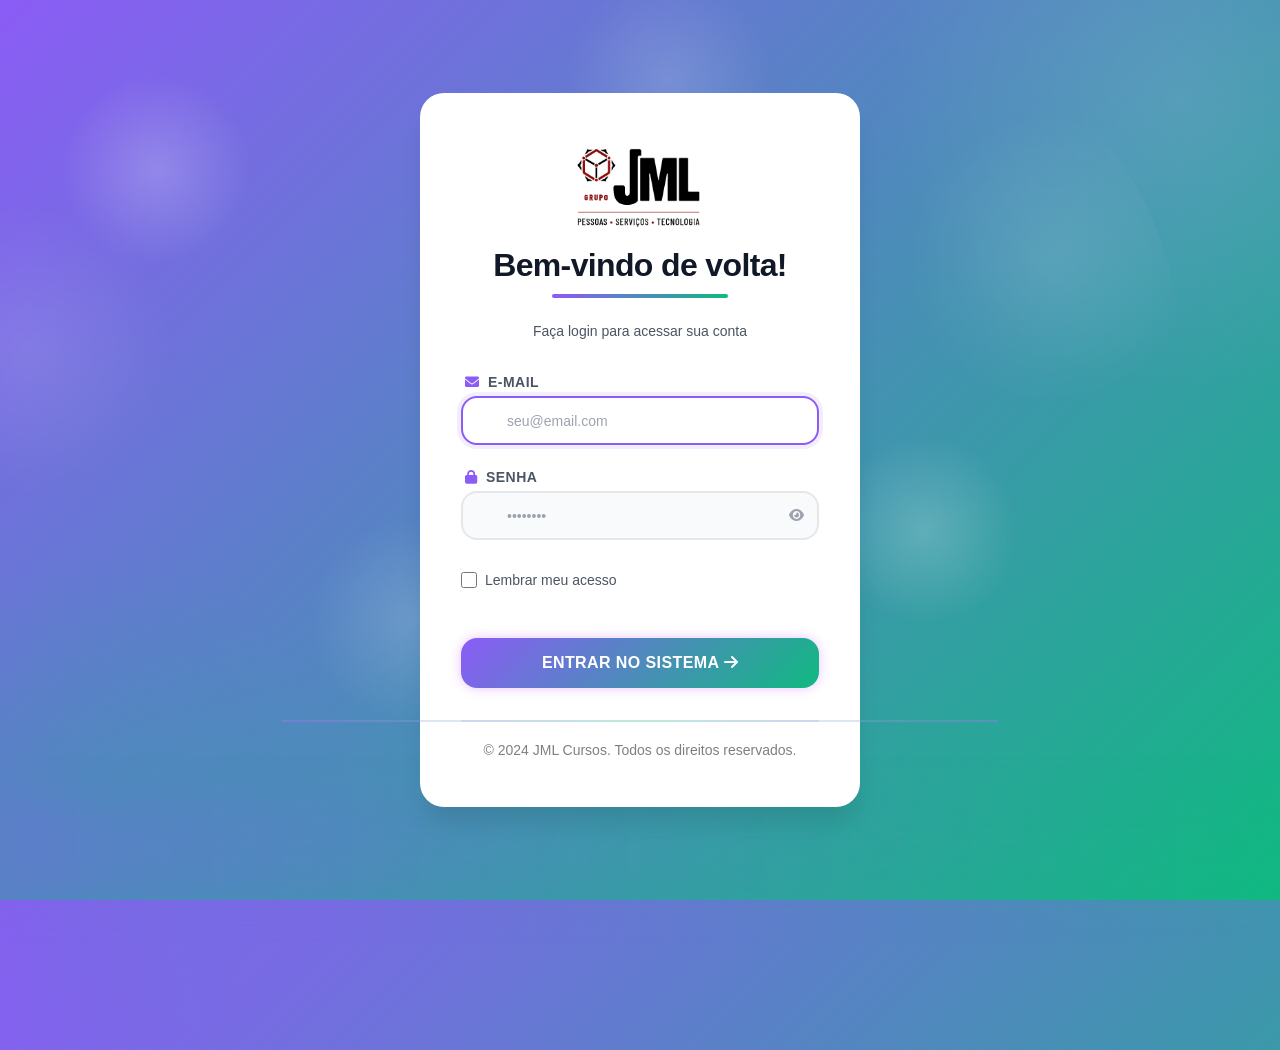
<file: login.html>
<!DOCTYPE html>
<html lang="pt-BR">

<head>
    <meta charset="UTF-8">
    <meta name="viewport" content="width=device-width, initial-scale=1.0">
    <meta http-equiv="X-UA-Compatible" content="IE=edge">

    <title>Login | JML Cursos</title>
    <meta name="description" content="Faça login para acessar o dashboard do JML Cursos">

    <!-- CSS externo -->
    <link rel="stylesheet" href="css/style.css">
    <link rel="stylesheet" href="css/login.css">

    <!-- Font Awesome para ícones -->
    <link rel="stylesheet" href="https://cdnjs.cloudflare.com/ajax/libs/font-awesome/6.0.0/css/all.min.css">

    <!-- Favicon -->
    <link rel="icon" type="image/x-icon" href="favicon.ico">
</head>

<body class="login-page">

    <!-- Estrelas cadentes -->
    <div class="shooting-star"></div>
    <div class="shooting-star"></div>
    <div class="shooting-star"></div>
    <div class="shooting-star"></div>
    <div class="shooting-star"></div>

    <!-- Elementos animados do fundo -->
    <div class="floating-circle"></div>
    <div class="waves"></div>

    <main class="login-container">

        <div class="login-header">
            <img src="img-logo\image.png" alt="JML Cursos" class="login-logo" width="180" height="60">

            <h1 class="login-title">Bem-vindo de volta!</h1>
            <p class="login-subtitle">Faça login para acessar sua conta</p>
        </div>

        <!-- Alertas com ícones -->
        <div class="login-alert" id="loginAlert" role="alert" hidden>
            <i class="fas fa-exclamation-circle alert-icon"></i>
            <span class="alert-message"></span>
        </div>

        <form id="formLogin" class="login-form" method="POST" action="php/login.php">

            <div class="form-group">
                <label for="email" class="form-label">
                    <i class="fas fa-envelope"></i>
                    E-mail
                </label>
                <div class="input-container">
                    <input type="email" id="email" name="email" class="form-input" placeholder="seu@email.com" required
                        autocomplete="email" autofocus>
                </div>
            </div>

            <div class="form-group">
                <label for="senha" class="form-label">
                    <i class="fas fa-lock"></i>
                    Senha
                </label>
                <div class="input-container">
                    <input type="password" id="senha" name="senha" class="form-input" placeholder="••••••••" required
                        autocomplete="current-password" minlength="6">
                    <button type="button" class="password-toggle" id="toggleSenha">
                        <i class="fas fa-eye"></i>
                    </button>
                </div>
            </div>

            <div class="form-options">
                <label class="checkbox-label">
                    <input type="checkbox" name="lembrar" id="lembrar">
                    <span class="checkbox-text">Lembrar meu acesso</span>
                </label>


            </div>

            <button type="submit" class="btn-login" id="btnLogin">
                <span>Entrar no sistema</span>
                <i class="fas fa-arrow-right"></i>
            </button>




        </form>

        <footer class="login-footer">
            <p>&copy; 2024 JML Cursos. Todos os direitos reservados.</p>
        </footer>

    </main>

    <!-- Scripts -->
    <script src="js/modules/login.js"></script>
    <script>
        // Função para mostrar/esconder senha
        // CORREÇÃO: Inverter a lógica do olho
        document.getElementById('toggleSenha')?.addEventListener('click', function () {
            const senhaInput = document.getElementById('senha');
            const icon = this.querySelector('i');

            if (senhaInput.type === 'password') {
                senhaInput.type = 'text';
                icon.classList.remove('fa-eye-slash'); // ANTES: fa-eye
                icon.classList.add('fa-eye'); // ANTES: fa-eye-slash
            } else {
                senhaInput.type = 'password';
                icon.classList.remove('fa-eye'); // ANTES: fa-eye-slash
                icon.classList.add('fa-eye-slash'); // ANTES: fa-eye
            }
        });

        // Animação do botão de login
        document.getElementById('formLogin')?.addEventListener('submit', function (e) {
            const btnLogin = document.getElementById('btnLogin');
            btnLogin.classList.add('loading');

            // Simulação (remover isso quando integrado com PHP)
            setTimeout(() => {
                btnLogin.classList.remove('loading');
            }, 2000);
        });

        // Validação em tempo real
        document.getElementById('email')?.addEventListener('input', function () {
            if (this.validity.valid) {
                this.style.borderColor = '#10b981';
            } else {
                this.style.borderColor = '#ef4444';
            }
        });

        document.getElementById('senha')?.addEventListener('input', function () {
            if (this.value.length >= 6) {
                this.style.borderColor = '#10b981';
            } else if (this.value.length > 0) {
                this.style.borderColor = '#ef4444';
            } else {
                this.style.borderColor = '#e5e7eb';
            }
        });
    </script>
</body>

</html>
</file>
<file: css/style.css>
/* ==========================
   LOGIN PAGE - JML STYLE
   Inspirado no seu CSS principal
========================== */

/* Usando as mesmas variáveis do seu tema */
:root {
    --bg-dark: #0c0f1a;
    --jml-purple: #c86bff;
    --jml-purple-glow: #e0aaff;
    --jml-green: #35ff8a;
    --jml-green-glow: #7dffb2;
    --text-white: #ffffff;
    --text-main: #1a1f36;
    --bg-light: #eef1f6;
}

.login-page {
    min-height: 100vh;
    display: flex;
    align-items: center;
    justify-content: center;
    background: var(--bg-light);
    font-family: 'Segoe UI', Roboto, sans-serif;
    margin: 0;
    padding: 20px;
    position: relative;
    overflow: hidden;
}

/* Efeito de fundo com gradiente igual ao do header */
.login-page::before {
    content: "";
    position: absolute;
    inset: 0;
    background: radial-gradient(circle at 20% 50%,
            rgba(200, 107, 255, 0.15),
            transparent 40%),
        radial-gradient(circle at 80% 50%,
            rgba(53, 255, 138, 0.15),
            transparent 40%);
    pointer-events: none;
}

/* Container principal - igual aos cards do dashboard */
.login-container {
    background: #ffffff;
    width: 100%;
    max-width: 440px;
    padding: 48px 40px;
    border-radius: 16px;
    box-shadow: 0 0 30px rgba(0,0,0,0.05);
    border: 1px solid #dee2e6;
    position: relative;
    z-index: 1;
    transition: all 0.3s ease;
}

/* Efeito de borda com gradiente igual aos cards da home */
.login-container::before {
    content: "";
    position: absolute;
    inset: 0;
    border-radius: 16px;
    padding: 1px;
    background: linear-gradient(120deg,
            var(--jml-purple),
            var(--jml-green));
    -webkit-mask: 
        linear-gradient(#fff 0 0) content-box, 
        linear-gradient(#fff 0 0);
    mask: 
        linear-gradient(#fff 0 0) content-box, 
        linear-gradient(#fff 0 0);
    -webkit-mask-composite: xor;
    mask-composite: exclude;
    opacity: 0;
    transition: 0.3s ease;
    pointer-events: none;
}

.login-container:hover::before {
    opacity: 1;
}

/* Header do login */
.login-header {
    text-align: center;
    margin-bottom: 32px;
}

.login-title {
    font-size: 28px;
    font-weight: 800;
    color: var(--text-main);
    margin-bottom: 8px;
    position: relative;
    display: inline-block;
}

/* Linha decorativa igual ao dashboard-header h2::after */
.login-title::after {
    content: "";
    display: block;
    width: 60%;
    height: 4px;
    margin: 10px auto 0;
    border-radius: 4px;
    background: linear-gradient(90deg,
            var(--jml-purple),
            var(--jml-green));
}

.login-subtitle {
    font-size: 16px;
    color: #6c757d;
    margin-top: 15px;
}

/* Alertas - estilo igual ao ranking-item */
.login-alert {
    padding: 14px 18px;
    border-radius: 10px;
    margin-bottom: 24px;
    font-size: 14px;
    text-align: center;
    display: none;
    border: 1px solid;
    position: relative;
    background: #f8f9fa;
}

.login-alert.show {
    display: block;
}

.alert-erro {
    background: #f8f9fa;
    color: #dc3545;
    border-color: #e9ecef;
    border-left: 4px solid #dc3545;
}

/* Formulário */
.login-form {
    display: flex;
    flex-direction: column;
    gap: 20px;
}

.form-group {
    display: flex;
    flex-direction: column;
    gap: 8px;
}

.form-label {
    font-size: 11px;
    font-weight: 700;
    text-transform: uppercase;
    letter-spacing: 0.5px;
    color: #64748b;
}

/* Inputs estilo select do dashboard */
.form-input {
    background: #f1f5f9;
    border: 1px solid #cbd5e1;
    border-radius: 8px;
    padding: 12px 16px;
    color: #1e293b;
    font-size: 14px;
    font-weight: 500;
    outline: none;
    transition: all 0.2s ease;
    width: 100%;
}

.form-input:focus {
    border-color: var(--jml-purple);
    background: #fff;
    box-shadow: 0 0 0 3px rgba(200, 107, 255, 0.1);
}

.form-input::placeholder {
    color: #94a3b8;
    font-weight: 400;
}

/* Checkbox estilo */
.form-options {
    display: flex;
    align-items: center;
    gap: 12px;
    margin: 10px 0;
}

.checkbox-label {
    display: flex;
    align-items: center;
    gap: 8px;
    cursor: pointer;
    font-size: 14px;
    color: #6c757d;
    transition: 0.2s ease;
}

.checkbox-label:hover {
    color: var(--text-main);
}

.checkbox-label input[type="checkbox"] {
    width: 16px;
    height: 16px;
    cursor: pointer;
    accent-color: var(--jml-purple);
}

/* Botão - estilo igual aos botões do ranking */
.btn-login {
    background: linear-gradient(120deg,
            rgba(200, 107, 255, 0.8),
            rgba(53, 255, 138, 0.8));
    color: #fff;
    border: none;
    padding: 14px;
    border-radius: 50px;
    font-size: 14px;
    font-weight: 600;
    cursor: pointer;
    transition: all 0.3s ease;
    text-transform: uppercase;
    letter-spacing: 1px;
    position: relative;
    overflow: hidden;
    box-shadow: 0 0 12px rgba(200, 107, 255, 0.4);
}

.btn-login:hover:not(:disabled) {
    transform: scale(1.02);
    box-shadow: 0 0 18px rgba(53, 255, 138, 0.6);
}

.btn-login:active:not(:disabled) {
    transform: scale(0.98);
}

.btn-login:disabled {
    opacity: 0.6;
    cursor: not-allowed;
    filter: grayscale(0.3);
}

/* Footer igual ao main-footer */
.login-footer {
    margin-top: 32px;
    padding: 20px 0 0;
    border-top: 2px solid rgba(200, 107, 255, 0.2);
    text-align: center;
    position: relative;
}

.login-footer p {
    font-size: 14px;
    color: rgba(0, 0, 0, 0.5);
    margin: 0;
}

/* Efeito de brilho no footer */
.login-footer::after {
    content: "";
    position: absolute;
    top: -2px;
    left: -50%;
    width: 200%;
    height: 2px;
    background: linear-gradient(90deg,
            #c86bff,
            #35ff8a,
            #c86bff);
    animation: gradientMove 4s linear infinite;
    opacity: 0.3;
}

/* Animações */
@keyframes gradientMove {
    0% { transform: translateX(-50%); }
    100% { transform: translateX(50%); }
}

/* Responsivo */
@media (max-width: 480px) {
    .login-container {
        padding: 32px 24px;
    }
    
    .login-title {
        font-size: 24px;
    }
    
    .btn-login {
        padding: 12px;
    }
}

/* Loading state do botão */
.btn-login.loading {
    position: relative;
    color: transparent;
}

.btn-login.loading::after {
    content: "";
    position: absolute;
    width: 20px;
    height: 20px;
    top: 50%;
    left: 50%;
    margin-left: -10px;
    margin-top: -10px;
    border: 2px solid #fff;
    border-radius: 50%;
    border-top-color: transparent;
    animation: spinner 0.6s linear infinite;
}

@keyframes spinner {
    to { transform: rotate(360deg); }
}
</file>
<file: css/login.css>
/* ==========================
   VARIÁVEIS GLOBAIS
========================== */
:root {
    /* Cores principais JML */
    --jml-purple: #8b5cf6;
    --jml-purple-light: #a78bfa;
    --jml-purple-dark: #7c3aed;
    --jml-green: #10b981;
    --jml-green-light: #34d399;
    --jml-green-dark: #059669;
    
    /* Cores de texto */
    --text-primary: #111827;
    --text-secondary: #4b5563;
    --text-tertiary: #9ca3af;
    --text-white: #ffffff;
    
    /* Cores de fundo */
    --bg-primary: #ffffff;
    --bg-secondary: #f9fafb;
    --bg-gradient-start: #f5f3ff;
    --bg-gradient-end: #ecfdf5;
    
    /* Cores de borda e estado */
    --border-light: #e5e7eb;
    --border-focus: #8b5cf6;
    --shadow-color: rgba(139, 92, 246, 0.1);
    --error-color: #ef4444;
    --success-color: #10b981;
    
    /* Efeitos */
    --shadow-sm: 0 1px 2px 0 rgb(0 0 0 / 0.05);
    --shadow-md: 0 4px 6px -1px rgb(0 0 0 / 0.1);
    --shadow-lg: 0 10px 15px -3px rgb(0 0 0 / 0.1);
    --shadow-xl: 0 20px 25px -5px rgb(0 0 0 / 0.1);
    
    /* Arredondamentos */
    --radius-sm: 0.375rem;
    --radius-md: 0.5rem;
    --radius-lg: 1rem;
    --radius-xl: 1.5rem;
    --radius-full: 9999px;
    
    /* Animações */
    --transition-fast: 150ms;
    --transition-normal: 250ms;
    --transition-slow: 350ms;
}

/* ==========================
   RESET E ESTILOS BASE
========================== */
* {
    margin: 0;
    padding: 0;
    box-sizing: border-box;
}

body {
    font-family: 'Inter', system-ui, -apple-system, sans-serif;
    -webkit-font-smoothing: antialiased;
    -moz-osx-font-smoothing: grayscale;
}

/* ==========================
   LAYOUT PRINCIPAL
========================== */
.login-page {
    min-height: 100vh;
    display: flex;
    align-items: center;
    justify-content: center;
    background: linear-gradient(135deg, 
        var(--bg-gradient-start) 0%, 
        var(--bg-gradient-end) 100%);
    padding: 1.5rem;
    position: relative;
    overflow: hidden;
}

/* Elementos decorativos de fundo */
.login-page::before {
    content: '';
    position: absolute;
    width: 300px;
    height: 300px;
    background: radial-gradient(circle, 
        rgba(139, 92, 246, 0.15) 0%, 
        transparent 70%);
    top: -100px;
    left: -100px;
    border-radius: 50%;
    animation: float 20s ease-in-out infinite;
}

.login-page::after {
    content: '';
    position: absolute;
    width: 400px;
    height: 400px;
    background: radial-gradient(circle, 
        rgba(16, 185, 129, 0.15) 0%, 
        transparent 70%);
    bottom: -150px;
    right: -150px;
    border-radius: 50%;
    animation: float 25s ease-in-out infinite reverse;
}

/* ==========================
   CONTAINER DE LOGIN
========================== */
.login-container {
    width: 100%;
    max-width: 440px;
    background: var(--bg-primary);
    backdrop-filter: blur(10px);
    border-radius: var(--radius-xl);
    box-shadow: var(--shadow-xl);
    padding: 2.5rem;
    position: relative;
    z-index: 10;
    animation: slideUp 0.5s ease-out;
    border: 1px solid rgba(255, 255, 255, 0.5);
}

/* ==========================
   HEADER
========================== */
.login-header {
    text-align: center;
    margin-bottom: 2rem;
}

.login-logo-container {
    display: flex;
    justify-content: center;
    margin-bottom: 1.5rem;
}

.login-logo {
    max-width: 160px;
    height: auto;
    transition: transform var(--transition-normal);
}

.login-logo:hover {
    transform: scale(1.05);
}

.login-title {
    font-size: 2rem;
    font-weight: 700;
    color: var(--text-primary);
    margin-bottom: 0.5rem;
    letter-spacing: -0.02em;
}

.login-title span {
    background: linear-gradient(135deg, 
        var(--jml-purple) 0%, 
        var(--jml-green) 100%);
    -webkit-background-clip: text;
    -webkit-text-fill-color: transparent;
    background-clip: text;
}

.login-subtitle {
    color: var(--text-secondary);
    font-size: 0.875rem;
    line-height: 1.5;
}

/* ==========================
   ALERTAS
========================== */
.login-alert {
    padding: 1rem;
    border-radius: var(--radius-lg);
    margin-bottom: 1.5rem;
    font-size: 0.875rem;
    display: none;
    animation: shake 0.5s ease-in-out;
}

.login-alert.show {
    display: flex;
    align-items: center;
    gap: 0.5rem;
}

.alert-error {
    background: #fef2f2;
    border: 1px solid #fee2e2;
    color: var(--error-color);
}

.alert-success {
    background: #f0fdf4;
    border: 1px solid #dcfce7;
    color: var(--success-color);
}

.alert-icon {
    font-size: 1.25rem;
}

/* ==========================
   FORMULÁRIO
========================== */
.login-form {
    display: flex;
    flex-direction: column;
    gap: 1.5rem;
}

.form-group {
    display: flex;
    flex-direction: column;
    gap: 0.375rem;
}

.form-label {
    font-size: 0.875rem;
    font-weight: 600;
    color: var(--text-secondary);
    margin-left: 0.25rem;
}

.form-label i {
    color: var(--jml-purple);
    margin-right: 0.25rem;
}

/* Container do input com ícone */
.input-container {
    position: relative;
    display: flex;
    width: 100%;
    align-items: center;
}

.password-toggle {
    position: absolute;
    right: 15px;
    top: 50%;
    transform: translateY(-50%);
    background: none;
    border: none;
    cursor: pointer;
    color: #9ca3af;
    z-index: 10;
}

.input-icon {
    position: absolute;
    left: 1rem;
    color: var(--text-tertiary);
    font-size: 1.125rem;
    transition: color var(--transition-fast);
}

.form-input {
    width: 100%;
    padding-right: 45px; 
    padding: 0.875rem 1rem 0.875rem 2.75rem;
    background: var(--bg-secondary);
    border: 2px solid var(--border-light);
    border-radius: var(--radius-lg);
    font-size: 0.95rem;
    color: var(--text-primary);
    transition: all var(--transition-normal);
    outline: none;
}

.form-input:focus {
    border-color: var(--jml-purple);
    background: var(--bg-primary);
    box-shadow: 0 0 0 4px var(--shadow-color);
}

.form-input:focus + .input-icon {
    color: var(--jml-purple);
}

.form-input::placeholder {
    color: var(--text-tertiary);
    font-size: 0.875rem;
}

/* ==========================
   OPÇÕES DO FORMULÁRIO
========================== */
.form-options {
    display: flex;
    align-items: center;
    justify-content: space-between;
    margin-top: 0.5rem;
}

.checkbox-wrapper {
    display: flex;
    align-items: center;
    gap: 0.5rem;
    cursor: pointer;
}

.checkbox-wrapper input[type="checkbox"] {
    width: 1.125rem;
    height: 1.125rem;
    cursor: pointer;
    accent-color: var(--jml-purple);
    border-radius: var(--radius-sm);
}

.checkbox-label {
    font-size: 0.875rem;
    color: var(--text-secondary);
    user-select: none;
}

.forgot-password {
    font-size: 0.875rem;
    color: var(--jml-purple);
    text-decoration: none;
    font-weight: 600;
    transition: color var(--transition-fast);
    position: relative;
}

.forgot-password::after {
    content: '';
    position: absolute;
    bottom: -2px;
    left: 0;
    width: 100%;
    height: 2px;
    background: linear-gradient(90deg, 
        var(--jml-purple), 
        var(--jml-green));
    transform: scaleX(0);
    transition: transform var(--transition-normal);
    transform-origin: right;
}

.forgot-password:hover {
    color: var(--jml-purple-dark);
}

.forgot-password:hover::after {
    transform: scaleX(1);
    transform-origin: left;
}

/* ==========================
   BOTÃO PRINCIPAL
========================== */
.btn-login {
    background: linear-gradient(135deg, 
        var(--jml-purple) 0%, 
        var(--jml-green) 100%);
    color: var(--text-white);
    border: none;
    padding: 1rem;
    border-radius: var(--radius-lg);
    font-size: 1rem;
    font-weight: 600;
    cursor: pointer;
    transition: all var(--transition-normal);
    position: relative;
    overflow: hidden;
    margin-top: 1rem;
    letter-spacing: 0.025em;
}

.btn-login::before {
    content: '';
    position: absolute;
    top: 50%;
    left: 50%;
    width: 0;
    height: 0;
    border-radius: 50%;
    background: rgba(255, 255, 255, 0.2);
    transform: translate(-50%, -50%);
    transition: width 0.6s, height 0.6s;
}

.btn-login:hover:not(:disabled) {
    transform: translateY(-2px);
    box-shadow: 0 10px 20px -5px var(--jml-purple);
}

.btn-login:hover:not(:disabled)::before {
    width: 300px;
    height: 300px;
}

.btn-login:active:not(:disabled) {
    transform: translateY(0);
}

.btn-login:disabled {
    opacity: 0.7;
    cursor: not-allowed;
}

/* Estado de loading */
.btn-login.loading {
    color: transparent;
    pointer-events: none;
}

.btn-login.loading::after {
    content: '';
    position: absolute;
    width: 1.25rem;
    height: 1.25rem;
    top: 50%;
    left: 50%;
    margin: -0.625rem 0 0 -0.625rem;
    border: 2px solid var(--text-white);
    border-radius: 50%;
    border-top-color: transparent;
    animation: spin 0.8s linear infinite;
}

/* ==========================
   FOOTER
========================== */
.login-footer {
    margin-top: 2rem;
    text-align: center;
    color: var(--text-tertiary);
    font-size: 0.8125rem;
}

.login-footer p {
    margin-bottom: 0.5rem;
}

.login-footer a {
    color: var(--jml-purple);
    text-decoration: none;
    font-weight: 600;
    transition: color var(--transition-fast);
}

.login-footer a:hover {
    color: var(--jml-green);
}

.footer-links {
    display: flex;
    justify-content: center;
    gap: 1.5rem;
    margin-top: 1rem;
}

.footer-links a {
    color: var(--text-tertiary);
    font-size: 0.75rem;
    text-decoration: none;
    transition: color var(--transition-fast);
}

.footer-links a:hover {
    color: var(--jml-purple);
}

/* ==========================
   DIVISOR
========================== */
.divider {
    display: flex;
    align-items: center;
    text-align: center;
    margin: 1.5rem 0;
    color: var(--text-tertiary);
    font-size: 0.75rem;
}

.divider::before,
.divider::after {
    content: '';
    flex: 1;
    border-bottom: 1px solid var(--border-light);
}

.divider span {
    margin: 0 0.75rem;
}

/* ==========================
   BOTÕES SOCIAIS
========================== */
.social-buttons {
    display: grid;
    grid-template-columns: 1fr 1fr;
    gap: 0.75rem;
}

.btn-social {
    padding: 0.75rem;
    border: 1px solid var(--border-light);
    background: var(--bg-secondary);
    border-radius: var(--radius-lg);
    font-size: 0.875rem;
    font-weight: 500;
    color: var(--text-secondary);
    cursor: pointer;
    transition: all var(--transition-fast);
    display: flex;
    align-items: center;
    justify-content: center;
    gap: 0.5rem;
}

.btn-social:hover {
    background: var(--bg-primary);
    border-color: var(--jml-purple);
    transform: translateY(-1px);
    box-shadow: var(--shadow-md);
}

/* ==========================
   ANIMAÇÕES
========================== */
@keyframes slideUp {
    from {
        opacity: 0;
        transform: translateY(20px);
    }
    to {
        opacity: 1;
        transform: translateY(0);
    }
}

@keyframes float {
    0%, 100% {
        transform: translate(0, 0);
    }
    50% {
        transform: translate(30px, 20px);
    }
}

@keyframes spin {
    to {
        transform: rotate(360deg);
    }
}

@keyframes shake {
    0%, 100% { transform: translateX(0); }
    10%, 30%, 50%, 70%, 90% { transform: translateX(-5px); }
    20%, 40%, 60%, 80% { transform: translateX(5px); }
}

@keyframes pulse {
    0%, 100% {
        opacity: 1;
    }
    50% {
        opacity: 0.5;
    }
}

/* ==========================
   MEDIA QUERIES
========================== */
@media (max-width: 640px) {
    .login-container {
        padding: 1.5rem;
    }
    
    .login-title {
        font-size: 1.75rem;
    }
    
    .login-logo {
        max-width: 130px;
    }
    
    .form-options {
        flex-direction: column;
        align-items: flex-start;
        gap: 1rem;
    }
    
    .social-buttons {
        grid-template-columns: 1fr;
    }
}

@media (max-width: 380px) {
    .login-container {
        padding: 1.25rem;
    }
    
    .btn-login {
        padding: 0.875rem;
    }
}

/* ==========================
   UTILITÁRIOS
========================== */
.text-gradient {
    background: linear-gradient(135deg, 
        var(--jml-purple), 
        var(--jml-green));
    -webkit-background-clip: text;
    -webkit-text-fill-color: transparent;
    background-clip: text;
}

.animate-pulse {
    animation: pulse 2s cubic-bezier(0.4, 0, 0.6, 1) infinite;
}

.hover-scale {
    transition: transform var(--transition-fast);
}

.hover-scale:hover {
    transform: scale(1.05);
}


/* Fundo com animação */
.login-page {
    min-height: 100vh;
    display: flex;
    align-items: center;
    justify-content: center;
    background: linear-gradient(135deg, #8b5cf6 0%, #10b981 100%);
    font-family: 'Segoe UI', Tahoma, Geneva, Verdana, sans-serif;
    padding: 20px;
    position: relative;
    overflow: hidden;
}

/* Partículas flutuantes */
.login-page::before {
    content: '';
    position: absolute;
    width: 100%;
    height: 100%;
    background-image: 
        radial-gradient(circle at 20% 30%, rgba(255, 255, 255, 0.2) 0%, transparent 8%),
        radial-gradient(circle at 80% 70%, rgba(255, 255, 255, 0.2) 0%, transparent 8%),
        radial-gradient(circle at 40% 80%, rgba(255, 255, 255, 0.15) 0%, transparent 10%),
        radial-gradient(circle at 60% 20%, rgba(255, 255, 255, 0.15) 0%, transparent 10%),
        radial-gradient(circle at 10% 50%, rgba(255, 255, 255, 0.1) 0%, transparent 12%),
        radial-gradient(circle at 90% 40%, rgba(255, 255, 255, 0.1) 0%, transparent 12%);
    animation: floatParticles 15s ease-in-out infinite alternate;
    pointer-events: none;
}

/* Círculos grandes animados */
.login-page::after {
    content: '';
    position: absolute;
    width: 600px;
    height: 600px;
    background: radial-gradient(circle, 
        rgba(255, 255, 255, 0.1) 0%, 
        transparent 70%);
    top: -200px;
    right: -200px;
    border-radius: 50%;
    animation: floatCircle 25s ease-in-out infinite;
}

/* Segundo círculo animado */
.floating-circle {
    position: absolute;
    width: 500px;
    height: 500px;
    background: radial-gradient(circle, 
        rgba(16, 185, 129, 0.15) 0%, 
        transparent 70%);
    bottom: -150px;
    left: -150px;
    border-radius: 50%;
    animation: floatCircle2 20s ease-in-out infinite reverse;
    pointer-events: none;
}

/* Ondas animadas */
.waves {
    position: absolute;
    bottom: 0;
    left: 0;
    width: 100%;
    height: 100px;
    background: linear-gradient(90deg, 
        rgba(139, 92, 246, 0.2), 
        rgba(16, 185, 129, 0.2));
    filter: blur(20px);
    animation: wave 8s ease-in-out infinite;
    pointer-events: none;
}

/* Animações */
@keyframes floatParticles {
    0% {
        transform: translate(0, 0) scale(1);
    }
    25% {
        transform: translate(-20px, 20px) scale(1.1);
    }
    50% {
        transform: translate(20px, -20px) scale(0.9);
    }
    75% {
        transform: translate(-10px, -30px) scale(1.05);
    }
    100% {
        transform: translate(30px, 10px) scale(0.95);
    }
}

@keyframes floatCircle {
    0% {
        transform: translate(0, 0) rotate(0deg);
    }
    33% {
        transform: translate(-50px, 30px) rotate(120deg);
    }
    66% {
        transform: translate(30px, -50px) rotate(240deg);
    }
    100% {
        transform: translate(0, 0) rotate(360deg);
    }
}

@keyframes floatCircle2 {
    0% {
        transform: translate(0, 0) scale(1);
    }
    50% {
        transform: translate(60px, -40px) scale(1.2);
    }
    100% {
        transform: translate(-30px, 20px) scale(0.8);
    }
}

@keyframes wave {
    0%, 100% {
        transform: translateY(0) scaleY(1);
    }
    50% {
        transform: translateY(-20px) scaleY(1.5);
    }
}

.login-page {
    min-height: 100vh;
    display: flex;
    align-items: center;
    justify-content: center;
    background: linear-gradient(135deg, #8b5cf6 0%, #10b981 100%);
    font-family: 'Segoe UI', Tahoma, Geneva, Verdana, sans-serif;
    padding: 20px;
    position: relative;
    overflow: hidden;
}

.shooting-star {
    position: absolute;
    width: 4px;
    height: 4px;
    background: white;
    border-radius: 50%;
    box-shadow: 0 0 20px 4px white;
    animation: shooting 3s linear infinite;
    opacity: 0;
}

.shooting-star:nth-child(1) { top: 10%; left: 10%; animation-delay: 0s; }
.shooting-star:nth-child(2) { top: 30%; left: 70%; animation-delay: 1s; }
.shooting-star:nth-child(3) { top: 60%; left: 20%; animation-delay: 2s; }
.shooting-star:nth-child(4) { top: 80%; left: 50%; animation-delay: 3s; }
.shooting-star:nth-child(5) { top: 20%; left: 90%; animation-delay: 4s; }

@keyframes shooting {
    0% {
        transform: translateX(0) translateY(0) scale(1);
        opacity: 1;
    }
    70% {
        opacity: 1;
    }
    100% {
        transform: translateX(300px) translateY(300px) scale(0);
        opacity: 0;
    }
}
</file>
